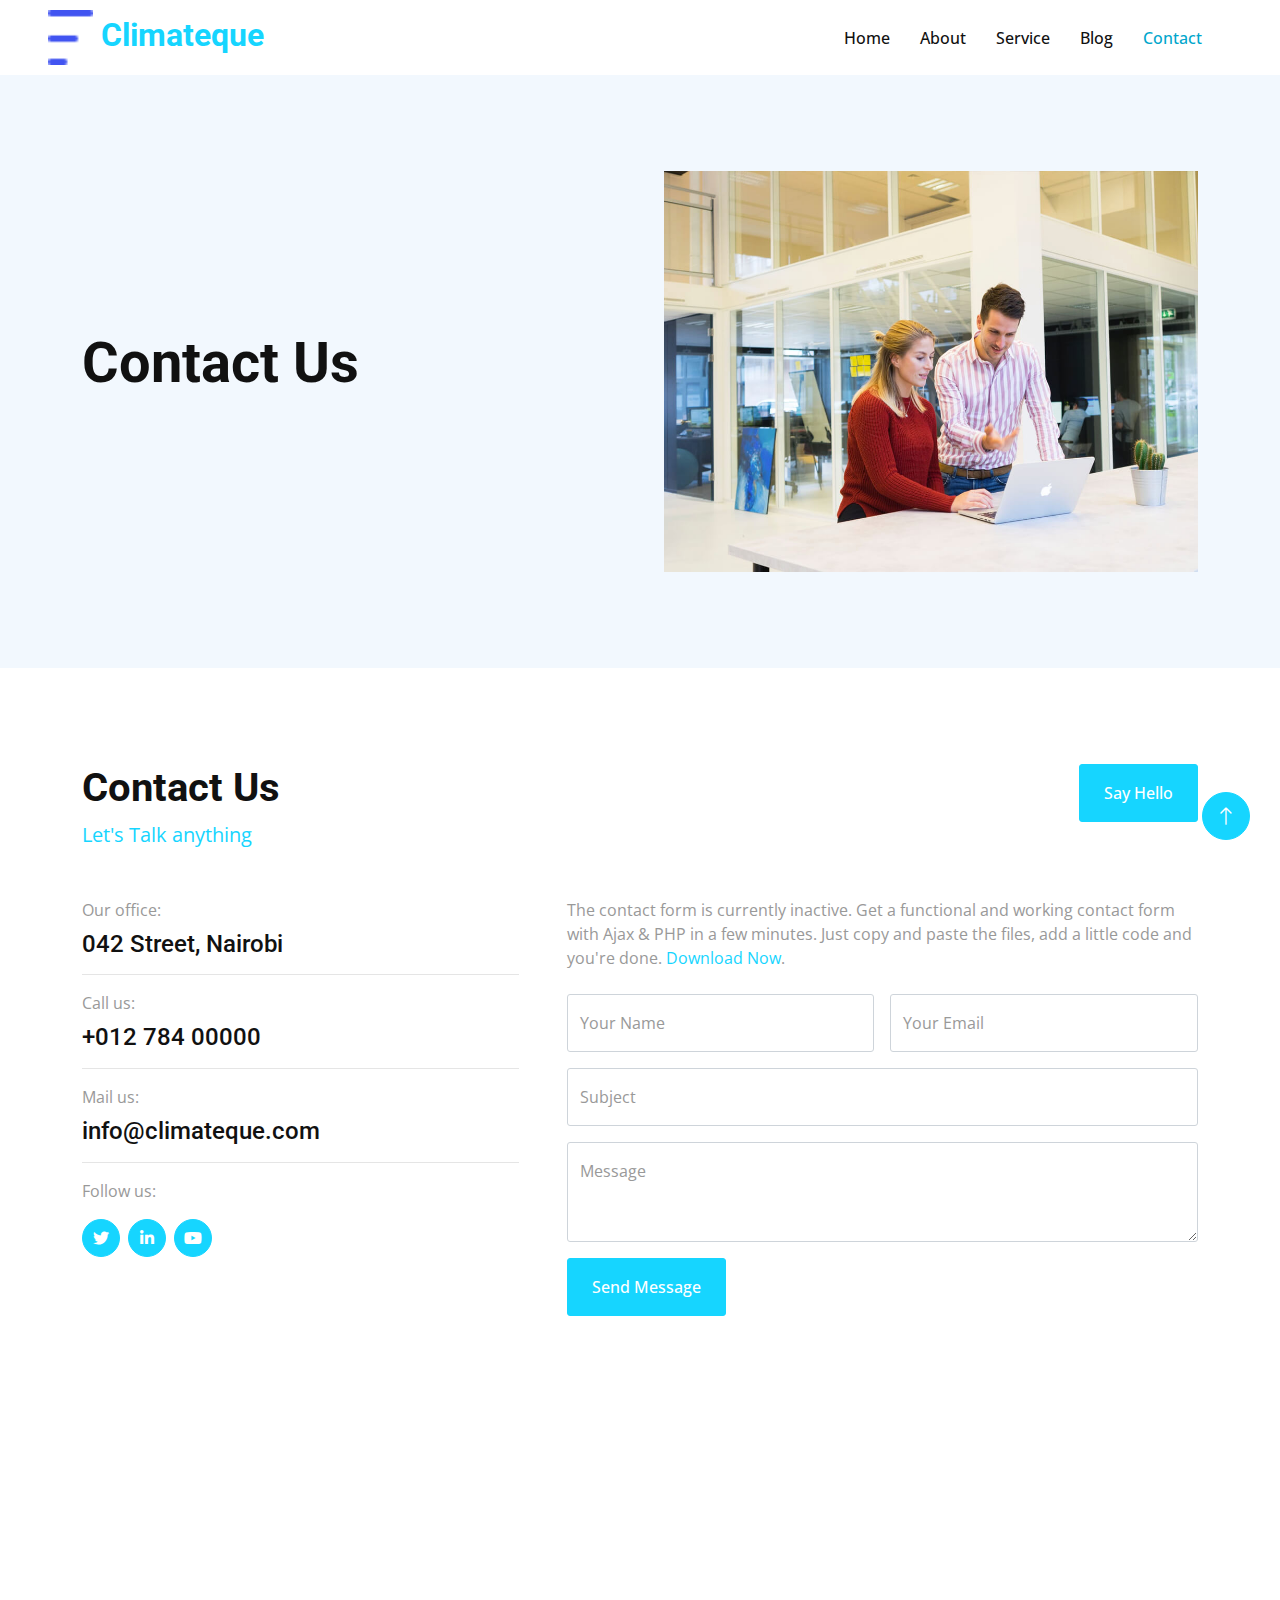
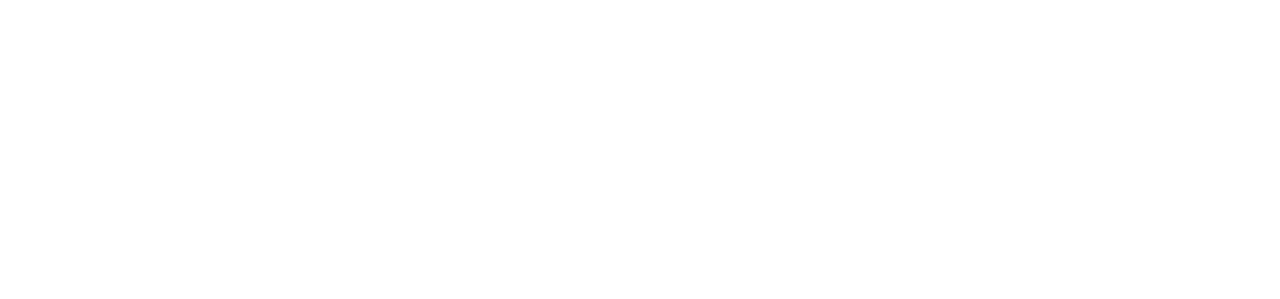
<file: contact.html>
<!DOCTYPE html>
<html lang="en">

<head>
    <meta charset="utf-8">
    <title>Climateque</title>
    <meta content="width=device-width, initial-scale=1.0" name="viewport">
    <meta content="" name="keywords">
    <meta content="" name="description">

    <!-- Favicon -->
    <link href="img/favicon.ico" rel="icon">

    <!-- Google Web Fonts -->
    <link rel="preconnect" href="https://fonts.googleapis.com">
    <link rel="preconnect" href="https://fonts.gstatic.com" crossorigin>
    <link href="https://fonts.googleapis.com/css2?family=Open+Sans:wght@400;500&family=Roboto:wght@500;700&display=swap" rel="stylesheet">  

    <!-- Icon Font Stylesheet -->
    <link href="https://cdnjs.cloudflare.com/ajax/libs/font-awesome/5.10.0/css/all.min.css" rel="stylesheet">
    <link href="https://cdn.jsdelivr.net/npm/bootstrap-icons@1.4.1/font/bootstrap-icons.css" rel="stylesheet">

    <!-- Libraries Stylesheet -->
    <link href="lib/animate/animate.min.css" rel="stylesheet">
    <link href="lib/owlcarousel/assets/owl.carousel.min.css" rel="stylesheet">

    <!-- Customized Bootstrap Stylesheet -->
    <link href="css/bootstrap.min.css" rel="stylesheet">

    <!-- Template Stylesheet -->
    <link href="css/style.css" rel="stylesheet">
</head>

<body>
    <!-- Spinner Start -->
    <div id="spinner" class="show bg-white position-fixed translate-middle w-100 vh-100 top-50 start-50 d-flex align-items-center justify-content-center">
        <div class="spinner-grow text-primary" role="status"></div>
    </div>
    <!-- Spinner End -->


    <!-- Navbar Start -->
    <nav class="navbar navbar-expand-lg bg-white navbar-light sticky-top p-0 px-4 px-lg-5">
        <a href="index.html" class="navbar-brand d-flex align-items-center">
            <h2 class="m-0 text-primary"><img class="img-fluid me-2" src="img/logo.png" alt="" style="width: 45px;">Climateque</h2>
        </a>
        <button type="button" class="navbar-toggler" data-bs-toggle="collapse" data-bs-target="#navbarCollapse">
            <span class="navbar-toggler-icon"></span>
        </button>
        <div class="collapse navbar-collapse" id="navbarCollapse">
            <div class="navbar-nav ms-auto py-4 py-lg-0">
                <a href="index.html" class="nav-item nav-link">Home</a>
                <a href="about.html" class="nav-item nav-link">About</a>
                <a href="service.html" class="nav-item nav-link">Service</a>
                <a href="blog.html" class="nav-item nav-link">Blog</a>
                <a href="contact.html" class="nav-item nav-link active">Contact</a>
            </div>
        </div>
    </nav>
    <!-- Navbar End -->


    <!-- Header Start -->
    <div class="container-fluid hero-header bg-light py-5 mb-5">
        <div class="container py-5">
            <div class="row g-5 align-items-center">
                <div class="col-lg-6">
                    <h1 class="display-4 mb-3 animated slideInDown">Contact Us</h1>

                </div>
                <div class="col-lg-6 animated fadeIn">
                    <img class="img-fluid animated pulse infinite" style="animation-duration: 3s;" src="img/blog/blog-4.jpg" alt="">
                </div>
            </div>
        </div>
    </div>
    <!-- Header End -->


    <!-- Contact Start -->
    <div class="container-xxl py-5">
        <div class="container">
            <div class="row g-5 mb-5 wow fadeInUp" data-wow-delay="0.1s">
                <div class="col-lg-6">
                    <h1 class="display-6">Contact Us</h1>
                    <p class="text-primary fs-5 mb-0">Let's Talk anything</p>
                </div>
                <div class="col-lg-6 text-lg-end">
                    <a class="btn btn-primary py-3 px-4" href="">Say Hello</a>
                </div>
            </div>
            <div class="row g-5">
                <div class="col-lg-5 col-md-6 wow fadeInUp" data-wow-delay="0.1s">
                    <p class="mb-2">Our office:</p>
                    <h4>042 Street, Nairobi</h4>
                    <hr class="w-100">
                    <p class="mb-2">Call us:</p>
                    <h4>+012 784 00000</h4>
                    <hr class="w-100">
                    <p class="mb-2">Mail us:</p>
                    <h4>info@climateque.com</h4>
                    <hr class="w-100">
                    <p class="mb-2">Follow us:</p>
                    <div class="d-flex pt-2">
                        <a class="btn btn-square btn-primary rounded-circle me-2" href=""><i class="fab fa-twitter"></i></a>
                        <a class="btn btn-square btn-primary rounded-circle me-2" href=""><i class="fab fa-linkedin-in"></i></a>
                        <a class="btn btn-square btn-primary rounded-circle me-2" href=""><i class="fab fa-youtube"></i></a>
                    </div>
                </div>
                <div class="col-lg-7 col-md-6 wow fadeInUp" data-wow-delay="0.5s">
                    <p class="mb-4">The contact form is currently inactive. Get a functional and working contact form with Ajax & PHP in a few minutes. Just copy and paste the files, add a little code and you're done. <a href="https://htmlcodex.com/contact-form">Download Now</a>.</p>
                    <form>
                        <div class="row g-3">
                            <div class="col-md-6">
                                <div class="form-floating">
                                    <input type="text" class="form-control" id="name" placeholder="Your Name">
                                    <label for="name">Your Name</label>
                                </div>
                            </div>
                            <div class="col-md-6">
                                <div class="form-floating">
                                    <input type="email" class="form-control" id="email" placeholder="Your Email">
                                    <label for="email">Your Email</label>
                                </div>
                            </div>
                            <div class="col-12">
                                <div class="form-floating">
                                    <input type="text" class="form-control" id="subject" placeholder="Subject">
                                    <label for="subject">Subject</label>
                                </div>
                            </div>
                            <div class="col-12">
                                <div class="form-floating">
                                    <textarea class="form-control" placeholder="Leave a message here" id="message" style="height: 100px"></textarea>
                                    <label for="message">Message</label>
                                </div>
                            </div>
                            <div class="col-12">
                                <button class="btn btn-primary py-3 px-4" type="submit">Send Message</button>
                            </div>
                        </div>
                    </form>
                </div>
            </div>
        </div>
    </div>
    <!-- Contact End -->

    <!-- Footer Start -->
    <div class="container-fluid bg-light footer mt-5 pt-5 wow fadeIn" data-wow-delay="0.1s">
        <div class="container py-5">
            <div class="row g-5">
                
                <div class="col-lg-3 col-md-6">
                    <h5 class="mb-4">Get In Touch</h5>
                    <p><i class="fa fa-map-marker-alt me-3"></i>042 Street, Nairobi</p>
                    <p><i class="fa fa-phone-alt me-3"></i>+012 784 00000</p>
                    <p><i class="fa fa-envelope me-3"></i>info@Climateque.com</p>
                </div>
                <div class="col-lg-3 col-md-6">
                    <h5 class="mb-4">Our Services</h5>
                    <a class="btn btn-link" href="">Business Intelligence and Analytics Consultancy </a>
                    <a class="btn btn-link" href="">Business Systems Analysis Consultancy </a>
                    <a class="btn btn-link" href="">Business Change Management Consulting  </a>
                    <a class="btn btn-link" href="">Training and Capacity Building </a>
                </div>
                <div class="col-lg-3 col-md-6">
                    <h5 class="mb-4">Follow Us</h5>
                    <div class="d-flex">
                        <a class="btn btn-square rounded-circle me-1" href=""><i class="fab fa-twitter"></i></a>
                        <a class="btn btn-square rounded-circle me-1" href=""><i class="fab fa-linkedin-in"></i></a>
                        <a class="btn btn-square rounded-circle me-1" href=""><i class="fab fa-youtube"></i></a>
                    </div>
                </div>
            </div>
        </div>
        <div class="container-fluid copyright">
            <div class="container">
                <div class="row">
                    <div class="col-md-6 text-center text-md-start mb-3 mb-md-0">
                        &copy; <a href="#">Climateque</a>, All Right Reserved.
                    </div>
                    <div class="col-md-6 text-center text-md-end">
                        <!--/*** This template is free as long as you keep the footer author’s credit link/attribution link/backlink. If you'd like to use the template without the footer author’s credit link/attribution link/backlink, you can purchase the Credit Removal License from "https://htmlcodex.com/credit-removal". Thank you for your support. ***/-->
                        Designed By <a href="https://htmlcodex.com">Nicksdevs</a>
                    </div>
                </div>
            </div>
        </div>
    </div>
    <!-- Footer End -->


    <!-- Back to Top -->
    <a href="#" class="btn btn-lg btn-primary btn-lg-square rounded-circle back-to-top"><i class="bi bi-arrow-up"></i></a>


    <!-- JavaScript Libraries -->
    <script src="https://code.jquery.com/jquery-3.4.1.min.js"></script>
    <script src="https://cdn.jsdelivr.net/npm/bootstrap@5.0.0/dist/js/bootstrap.bundle.min.js"></script>
    <script src="lib/wow/wow.min.js"></script>
    <script src="lib/easing/easing.min.js"></script>
    <script src="lib/waypoints/waypoints.min.js"></script>
    <script src="lib/owlcarousel/owl.carousel.min.js"></script>
    <script src="lib/counterup/counterup.min.js"></script>

    <!-- Template Javascript -->
    <script src="js/main.js"></script>
</body>

</html>
</file>
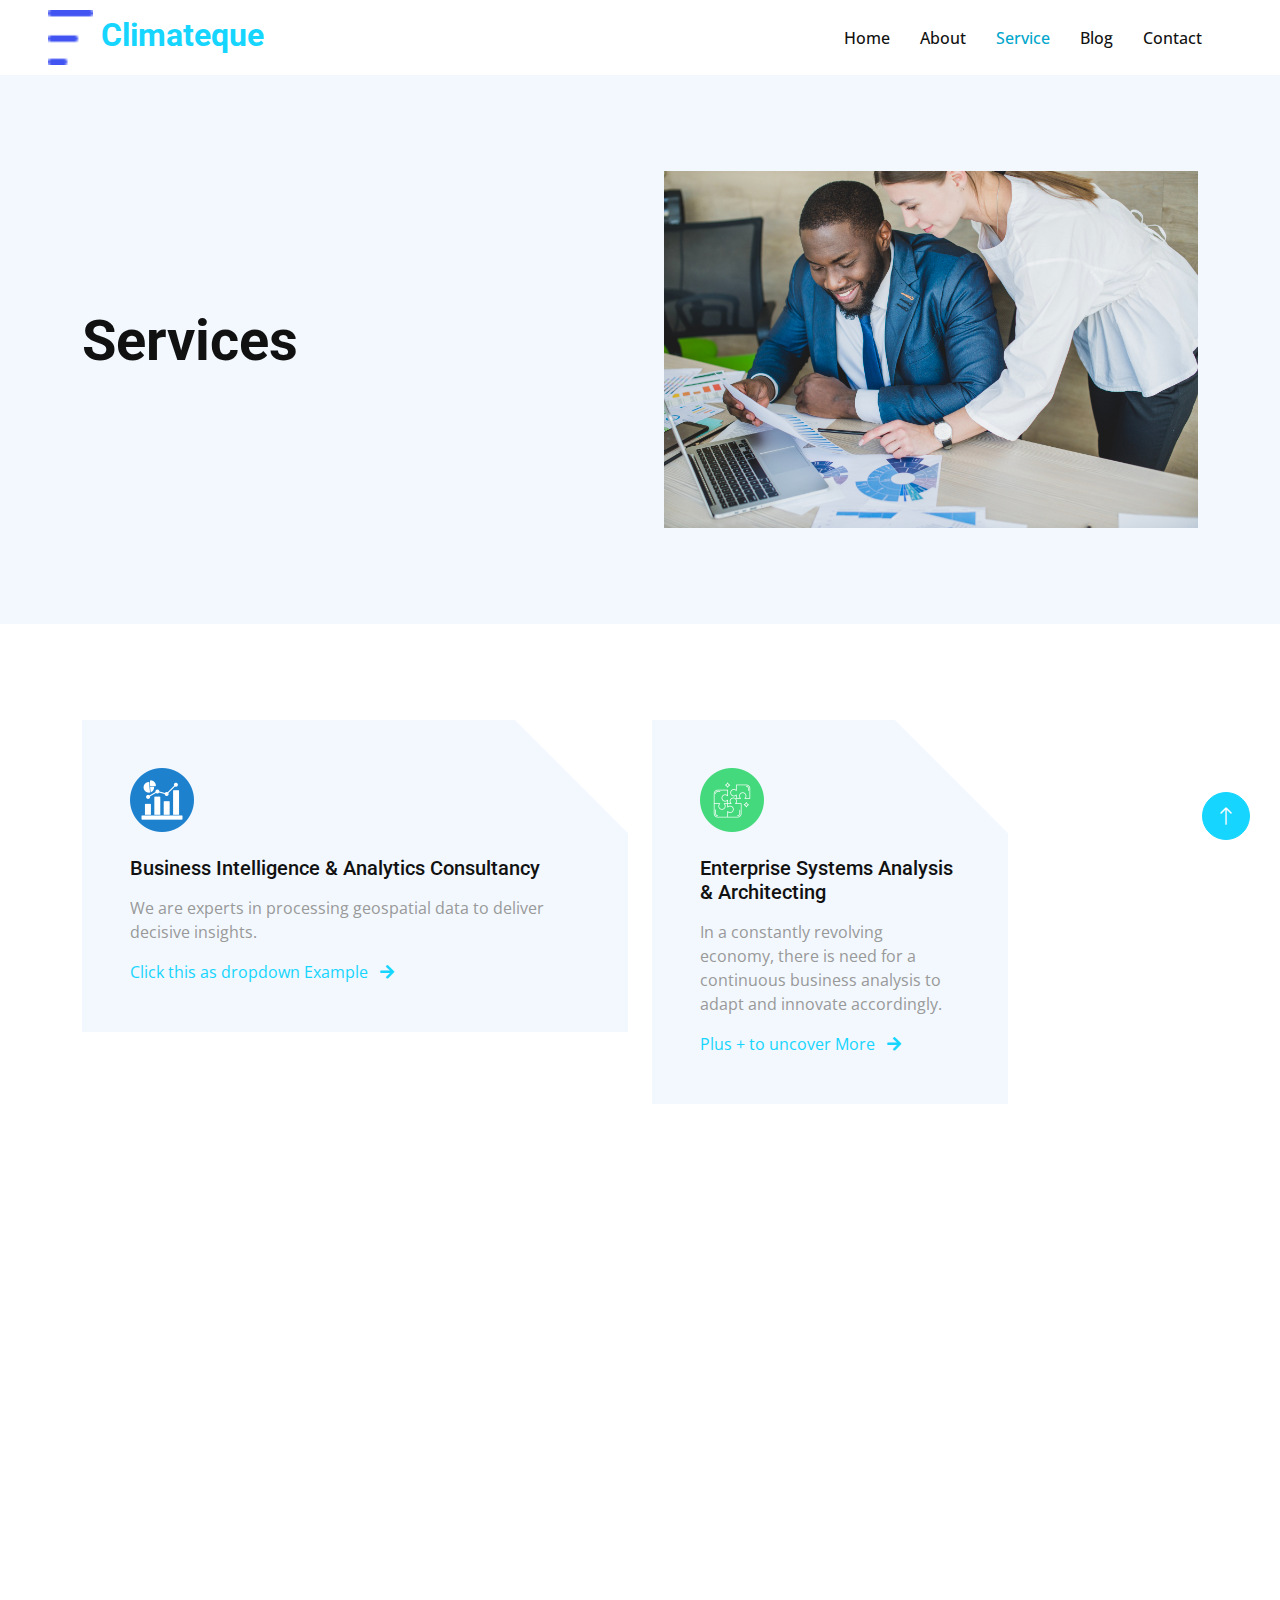
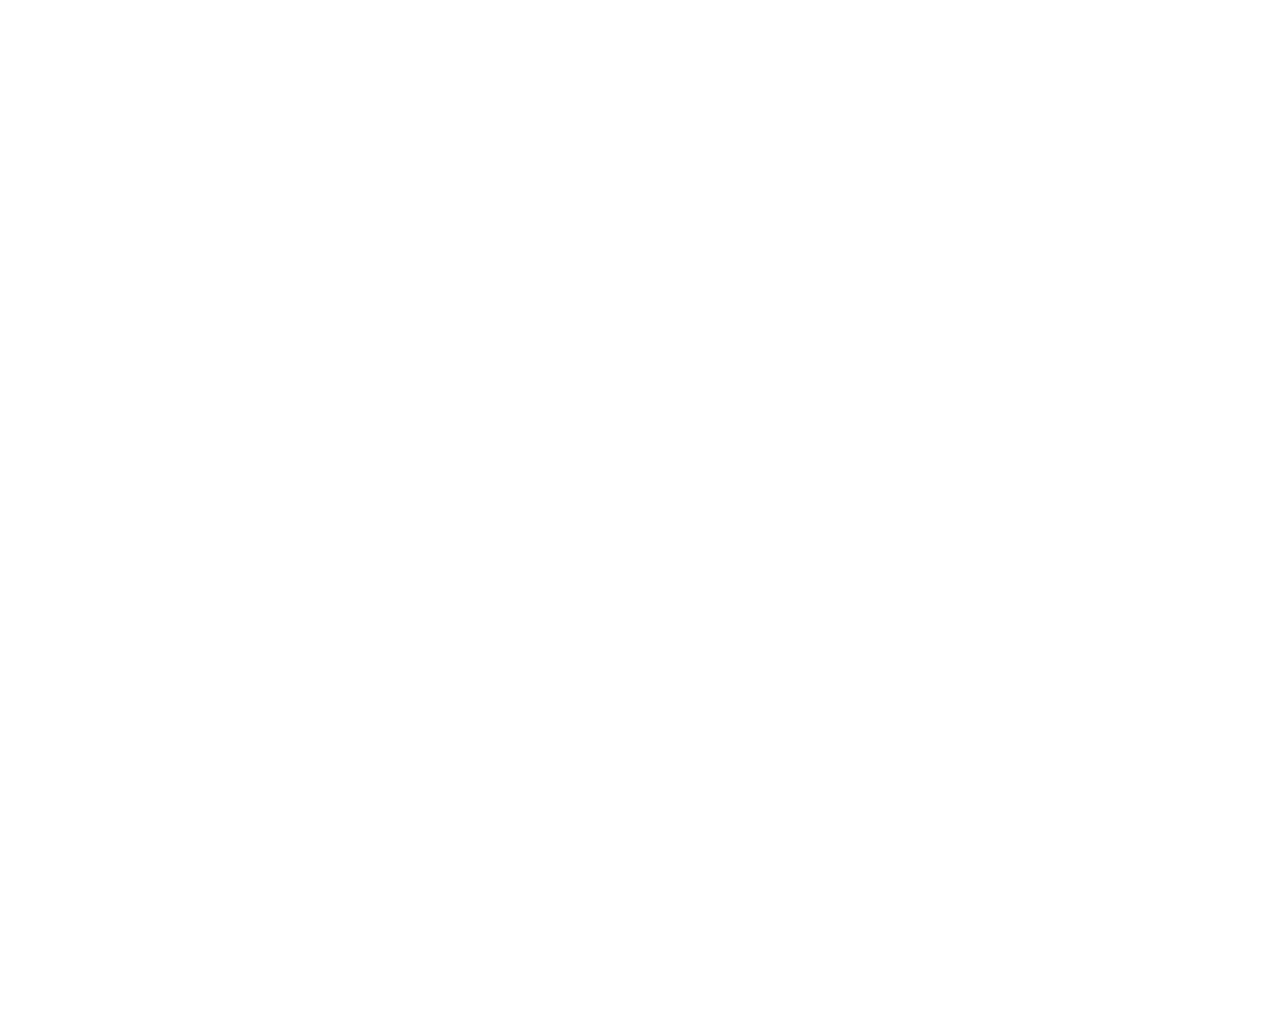
<file: service.html>
<!DOCTYPE html>
<html lang="en">

<head>
    <meta charset="utf-8">
    <title>Climateque</title>
    <meta content="width=device-width, initial-scale=1.0" name="viewport">
    <meta content="" name="keywords">
    <meta content="" name="description">

    <!-- Favicon -->
    <link href="img/favicon.ico" rel="icon">

    <!-- Google Web Fonts -->
    <link rel="preconnect" href="https://fonts.googleapis.com">
    <link rel="preconnect" href="https://fonts.gstatic.com" crossorigin>
    <link href="https://fonts.googleapis.com/css2?family=Open+Sans:wght@400;500&family=Roboto:wght@500;700&display=swap" rel="stylesheet">  

    <!-- Icon Font Stylesheet -->
    <link href="https://cdnjs.cloudflare.com/ajax/libs/font-awesome/5.10.0/css/all.min.css" rel="stylesheet">
    <link href="https://cdn.jsdelivr.net/npm/bootstrap-icons@1.4.1/font/bootstrap-icons.css" rel="stylesheet">

    <!-- Libraries Stylesheet -->
    <link href="lib/animate/animate.min.css" rel="stylesheet">
    <link href="lib/owlcarousel/assets/owl.carousel.min.css" rel="stylesheet">

    <!-- Customized Bootstrap Stylesheet -->
    <link href="css/bootstrap.min.css" rel="stylesheet">

    <!-- Template Stylesheet -->
    <link href="css/style.css" rel="stylesheet">
</head>

<body>
    <!-- Spinner Start -->
    <div id="spinner" class="show bg-white position-fixed translate-middle w-100 vh-100 top-50 start-50 d-flex align-items-center justify-content-center">
        <div class="spinner-grow text-primary" role="status"></div>
    </div>
    <!-- Spinner End -->


    <!-- Navbar Start -->
    <nav class="navbar navbar-expand-lg bg-white navbar-light sticky-top p-0 px-4 px-lg-5">
        <a href="index.html" class="navbar-brand d-flex align-items-center">
            <h2 class="m-0 text-primary"><img class="img-fluid me-2" src="img/logo.png" alt="" style="width: 45px;">Climateque</h2>
        </a>
        <button type="button" class="navbar-toggler" data-bs-toggle="collapse" data-bs-target="#navbarCollapse">
            <span class="navbar-toggler-icon"></span>
        </button>
        <div class="collapse navbar-collapse" id="navbarCollapse">
            <div class="navbar-nav ms-auto py-4 py-lg-0">
                <a href="index.html" class="nav-item nav-link">Home</a>
                <a href="about.html" class="nav-item nav-link">About</a>
                <a href="service.html" class="nav-item nav-link active">Service</a>
                <a href="blog.html" class="nav-item nav-link">Blog</a>
                <a href="contact.html" class="nav-item nav-link">Contact</a>
            </div>
        </div>
    </nav>
    <!-- Navbar End -->


    <!-- Header Start -->
    <div class="container-fluid hero-header bg-light py-5 mb-5">
        <div class="container py-5">
            <div class="row g-5 align-items-center">
                <div class="col-lg-6">
                    <h1 class="display-4 mb-3 animated slideInDown">Services</h1>
                </div>
                
                <div class="col-lg-6 animated fadeIn">
                    <img class="img-fluid animated pulse infinite" style="animation-duration: 3s;" src="img/bi.jpg" alt="">
                </div>
            </div>
        </div>
    </div>
    <!-- Header End -->


    <!-- Service Start -->
    <div class="container-xxl py-5">
        <div class="container">
            <div class="text-center mx-auto wow fadeInUp" data-wow-delay="0.1s" style="max-width: 500px;">
            </div>
            <div class="row g-6">
                <div class="col-lg-6 col-md-6 wow fadeInUp" data-wow-delay="0.1s">
                    <div class="service-item bg-light p-5">
                        <img class="img-fluid mb-4" src="img/bianalys.png" alt="">
                        <h5 class="mb-3">Business Intelligence & Analytics Consultancy </h5>
                        <p>We are experts in processing geospatial data to deliver decisive insights.</p>
                        <a href="https://www.workforclimate.org/?gad_source=1&gclid=CjwKCAiAyp-sBhBSEiwAWWzTnr_yRvcR3cTK9-nphdfLwmf9vcEdichXnivjP4H6tJF2l5d3qrmZORoC6_4QAvD_BwE">Click this as dropdown Example <i class="fa fa-arrow-right ms-2"></i></a>
                    </div>
                </div>
                
                <div class="col-lg-4 col-md-6 wow fadeInUp" data-wow-delay="0.5s">
                    <div class="service-item bg-light p-5">
                        <img class="img-fluid mb-4" src="img/swarchte.png" alt="">
                        <h5 class="mb-3">Enterprise Systems Analysis & Architecting </h5>
                        <p>In a constantly revolving economy, there is need for a continuous business analysis to adapt and innovate accordingly. </p>
                        <a href="">Plus + to uncover More <i class="fa fa-arrow-right ms-2"></i></a>
                    </div>
                </div>
                <div class="col-lg-6 col-md-6 wow fadeInUp" data-wow-delay="0.1s">
                    <div class="service-item bg-light p-5">
                        <img class="img-fluid mb-4" src="img/changemnt.png" alt="">
                        <h5 class="mb-3">Business Innovation & Change Management</h5>
                        <p>Organizational change management is daunting, whether planned or not. Having the right team or experts to guide you towards growth, innovation or greener pastures can make the whole difference. </p>
                        <a href="">Read More <i class="fa fa-arrow-right ms-2"></i></a>
                    </div>
                </div>
                
                <div class="col-lg-4 col-md-6 wow fadeInUp" data-wow-delay="0.5s">
                    <div class="service-item bg-light p-5">
                        <img class="img-fluid mb-4" src="img/pmicon.png" alt="">
                        <h5 class="mb-3">Project Management, Monitoring & Evaluation </h5>
                        <p>Throughout a Project Management cycle, our team of project managers walk with you to project Monitoring and Evaluation stage. </p>
                        <a href="">Read More <i class="fa fa-arrow-right ms-2"></i></a>
                    </div>
                </div>
                <div class="col-lg-4 col-md-6 wow fadeInUp" data-wow-delay="0.5s">
                    <div class="service-item bg-light p-5">
                        <img class="img-fluid mb-4" src="img/rds.png" alt="">
                        <h5 class="mb-3">Climate Research and Development </h5>
                        <p>Our research and development team is a composition of scientists and technology experts who develop MVPs. </p>
                        <a href="">Read More <i class="fa fa-arrow-right ms-2"></i></a>
                    </div>
                </div>
                <div class="col-lg-4 col-md-6 wow fadeInUp" data-wow-delay="0.5s">
                    <div class="service-item bg-light p-5">
                        <img class="img-fluid mb-4" src="img/Knowledge.png" alt="">
                        <h5 class="mb-3">Couching and Capacity Building </h5>
                        <p>In collaboration with industry leaders in our areas of operation, we deliver Project Management Courses, Data Courses, and Business Systems professional Courses. </p>
                        <a href="">Read More <i class="fa fa-arrow-right ms-2"></i></a>
                    </div>
                </div>
            </div>
        </div>
    </div>
    <!-- Service End -->


    <!-- Footer Start -->
    <div class="container-fluid bg-light footer mt-5 pt-5 wow fadeIn" data-wow-delay="0.1s">
        <div class="container py-5">
            <div class="row g-5">
                <div class="col-lg-3 col-md-6">
                    <h5 class="mb-4">Get In Touch</h5>
                    <p><i class="fa fa-map-marker-alt me-3"></i>042 Street, Nairobi</p>
                    <p><i class="fa fa-phone-alt me-3"></i>+012 784 00000</p>
                    <p><i class="fa fa-envelope me-3"></i>info@Climateque.com</p>
                </div>
                <div class="col-lg-3 col-md-6">
                    <h5 class="mb-4">Our Services</h5>
                    <a class="btn btn-link" href="">Business Intelligence and Analytics Consultancy </a>
                    <a class="btn btn-link" href="">Business Systems Analysis Consultancy </a>
                    <a class="btn btn-link" href="">Business Change Management Consulting  </a>
                    <a class="btn btn-link" href="">Project Management, Monitoring & Evaluation  </a>
                    <a class="btn btn-link" href="">Research and Development  </a>
                    <a class="btn btn-link" href="">Couching and Capacity Building </a>
                </div>
                <div class="col-lg-3 col-md-6">
                    <h5 class="mb-4">Follow Us</h5>
                    <div class="d-flex">
                        <a class="btn btn-square rounded-circle me-1" href=""><i class="fab fa-twitter"></i></a>
                        <a class="btn btn-square rounded-circle me-1" href=""><i class="fab fa-linkedin-in"></i></a>
                        <a class="btn btn-square rounded-circle me-1" href=""><i class="fab fa-youtube"></i></a>
                    </div>
                </div>
            </div>
        </div>
        <div class="container-fluid copyright">
            <div class="container">
                <div class="row">
                    <div class="col-md-6 text-center text-md-start mb-3 mb-md-0">
                        &copy; <a href="#">Climateque</a>, All Right Reserved.
                    </div>
                    <div class="col-md-6 text-center text-md-end">
                        <!--/*** This template is free as long as you keep the footer author’s credit link/attribution link/backlink. If you'd like to use the template without the footer author’s credit link/attribution link/backlink, you can purchase the Credit Removal License from "https://htmlcodex.com/credit-removal". Thank you for your support. ***/-->
                        Designed By <a href="https://htmlcodex.com">Nicksdevs</a>
                    </div>
                </div>
            </div>
        </div>
    </div>
    <!-- Footer End -->


    <!-- Back to Top -->
    <a href="#" class="btn btn-lg btn-primary btn-lg-square rounded-circle back-to-top"><i class="bi bi-arrow-up"></i></a>


    <!-- JavaScript Libraries -->
    <script src="https://code.jquery.com/jquery-3.4.1.min.js"></script>
    <script src="https://cdn.jsdelivr.net/npm/bootstrap@5.0.0/dist/js/bootstrap.bundle.min.js"></script>
    <script src="lib/wow/wow.min.js"></script>
    <script src="lib/easing/easing.min.js"></script>
    <script src="lib/waypoints/waypoints.min.js"></script>
    <script src="lib/owlcarousel/owl.carousel.min.js"></script>
    <script src="lib/counterup/counterup.min.js"></script>

    <!-- Template Javascript -->
    <script src="js/main.js"></script>
</body>

</html>
</file>
<file: css/style.css>
/* Navbar CSS Start */

    :root {
        --primary: #00a6cc; /*Change Menubar color and Icons*/
        --secondary: #00cc0e;
        --light: #F2F8FE;
        --dark: #111111;
    }

    /* ... (paste the rest of your custom styles) ... */

    .navbar.sticky-top {
        top: -100px;
        transition: .5s;
    }

    .navbar .navbar-brand {
        height: 75px;
    }

    .navbar .navbar-nav .nav-link {
        margin-right: 30px;
        padding: 25px 0;
        color: var(--dark);
        font-weight: 500;
        outline: none;
    }

    .navbar .navbar-nav .nav-link:hover,
    .navbar .navbar-nav .nav-link.active {
        color: var(--primary);
    }

    @media (max-width: 991.98px) {
        .navbar .navbar-nav .nav-link {
            margin-right: 0;
            padding: 10px 0;
        }

        .navbar .navbar-nav {
            border-top: 1px solid #EEEEEE;
        }
    }

    /*Navbar CSS End */


/********** Template CSS **********/
:root {
    --primary: #00a6cc; /*Change Menubar color and Icons*/
    --secondary: #00cc0e;
    --light: #F2F8FE;
    --dark: #111111;
}

.back-to-top {
    position: fixed;
    display: none;
    right: 30px;
    bottom: 60px;
    z-index: 99;
}

h4,
h5,
h6,
.h4,
.h5,
.h6 {
    font-weight: 500 !important;
}


/*** Spinner ***/
#spinner {
    opacity: 0;
    visibility: hidden;
    transition: opacity .5s ease-out, visibility 0s linear .5s;
    z-index: 99999;
}

#spinner.show {
    transition: opacity .5s ease-out, visibility 0s linear 0s;
    visibility: visible;
    opacity: 1;
}


/*** Button ***/
.btn {
    font-weight: 500;
    transition: .5s;
}

.btn.btn-primary {
    color: #FFFFFF;
}

.btn-square {
    width: 38px;
    height: 38px;
}

.btn-sm-square {
    width: 32px;
    height: 32px;
}

.btn-lg-square {
    width: 48px;
    height: 48px;
}

.btn-square,
.btn-sm-square,
.btn-lg-square {
    padding: 0;
    display: flex;
    align-items: center;
    justify-content: center;
    font-weight: normal;
}


/*** Navbar ***/
.navbar.sticky-top {
    top: -100px;
    transition: .5s;
}

.navbar .navbar-brand {
    height: 75px;
}

.navbar .navbar-nav .nav-link {
    margin-right: 30px;
    padding: 25px 0;
    color: var(--dark);
    font-weight: 500;
    outline: none;
}

.navbar .navbar-nav .nav-link:hover,
.navbar .navbar-nav .nav-link.active {
    color: var(--primary);
}

@media (max-width: 991.98px) {
    .navbar .navbar-nav .nav-link  {
        margin-right: 0;
        padding: 10px 0;
    }

    .navbar .navbar-nav {
        border-top: 1px solid #EEEEEE;
    }
}


.navbar .btn:hover {
    color: #FFFFFF !important;
    background: var(--primary) !important;
}


/*** Header ***/
.hero-header .breadcrumb-item+.breadcrumb-item::before {
    color: var(--secondary);
}


/*** Service ***/
.service-item {
    position: relative;
    overflow: hidden;
}

.service-item::after {
    position: absolute;
    content: "";
    width: 0;
    height: 0;
    top: -80px;
    right: -80px;
    border: 80px solid;
    transform: rotate(45deg);
    opacity: 1;
    transition: .5s;
}

.service-item.bg-white::after {
    border-color: transparent transparent var(--light) transparent;
}

.service-item.bg-light::after {
    border-color: transparent transparent #FFFFFF transparent;
}

.service-item:hover::after {
    opacity: 0;
}


/*** Roadmap ***/
.roadmap-carousel {
    position: relative;
}

.roadmap-carousel::before {
    position: absolute;
    content: "";
    height: 0;
    width: 100%;
    top: 20px;
    left: 0;
    border-top: 2px dashed var(--secondary);
}

.roadmap-carousel .roadmap-item .roadmap-point {
    position: absolute;
    width: 30px;
    height: 30px;
    top: 6px;
    left: 50%;
    margin-left: -15px;
    background: #FFFFFF;
    border: 2px solid var(--primary);
    transform: rotate(45deg);
    display: flex;
    align-items: center;
    justify-content: center;
}

.roadmap-carousel .roadmap-item .roadmap-point span {
    display: block;
    width: 18px;
    height: 18px;
    background: var(--primary);
}

.roadmap-carousel .roadmap-item {
    position: relative;
    padding-top: 150px;
    text-align: center;
}

.roadmap-carousel .roadmap-item::before {
    position: absolute;
    content: "";
    width: 0;
    height: 115px;
    top: 0;
    left: 50%;
    transform: translateX(-50%);
    border-right: 2px dashed var(--secondary);
}

.roadmap-carousel .roadmap-item::after {
    position: absolute;
    content: "";
    width: 14px;
    height: 14px;
    top: 111px;
    left: 50%;
    margin-left: -7px;
    transform: rotate(45deg);
    background: var(--primary);
}

.roadmap-carousel .owl-nav {
    margin-top: 40px;
    display: flex;
    justify-content: center;
}

.roadmap-carousel .owl-nav .owl-prev,
.roadmap-carousel .owl-nav .owl-next {
    margin: 0 12px;
    width: 50px;
    height: 50px;
    display: flex;
    align-items: center;
    justify-content: center;
    border-radius: 50px;
    font-size: 22px;
    color: var(--light);
    background: var(--primary);
    transition: .5s;
}

.roadmap-carousel .owl-nav .owl-prev:hover,
.roadmap-carousel .owl-nav .owl-next:hover {
    color: var(--primary);
    background: var(--dark);
}


/*** FAQs ***/
.accordion .accordion-item {
    border: none;
    margin-bottom: 15px;
}

.accordion .accordion-button {
    background: var(--light);
    border-radius: 2px;
}

.accordion .accordion-button:not(.collapsed) {
    color: #FFFFFF;
    background: var(--primary);
    box-shadow: none;
}

.accordion .accordion-button:not(.collapsed)::after {
    background-image: url("data:image/svg+xml,%3csvg xmlns='http://www.w3.org/2000/svg' viewBox='0 0 16 16' fill='%23fff'%3e%3cpath fill-rule='evenodd' d='M1.646 4.646a.5.5 0 0 1 .708 0L8 10.293l5.646-5.647a.5.5 0 0 1 .708.708l-6 6a.5.5 0 0 1-.708 0l-6-6a.5.5 0 0 1 0-.708z'/%3e%3c/svg%3e");
}

.accordion .accordion-body {
    padding: 15px 0 0 0;
}


/*** Footer ***/
.footer .btn.btn-link {
    display: block;
    margin-bottom: 5px;
    padding: 0;
    text-align: left;
    color: var(--secondary);
    font-weight: normal;
    text-transform: capitalize;
    transition: .3s;
}

.footer .btn.btn-link::before {
    position: relative;
    content: "\f105";
    font-family: "Font Awesome 5 Free";
    font-weight: 900;
    color: var(--secondary);
    margin-right: 10px;
}

.footer .btn.btn-link:hover {
    color: var(--primary);
    letter-spacing: 1px;
    box-shadow: none;
}

.footer .btn.btn-square {
    color: var(--primary);
    border: 1px solid var(--primary);
}

.footer .btn.btn-square:hover {
    color: #FFFFFF;
    background: var(--primary);
}

.footer .copyright {
    padding: 25px 0;
    border-top: 1px solid rgba(17, 17, 17, .1);
}

.footer .copyright a {
    color: var(--primary);
}

.footer .copyright a:hover {
    color: var(--dark);
}
</file>
